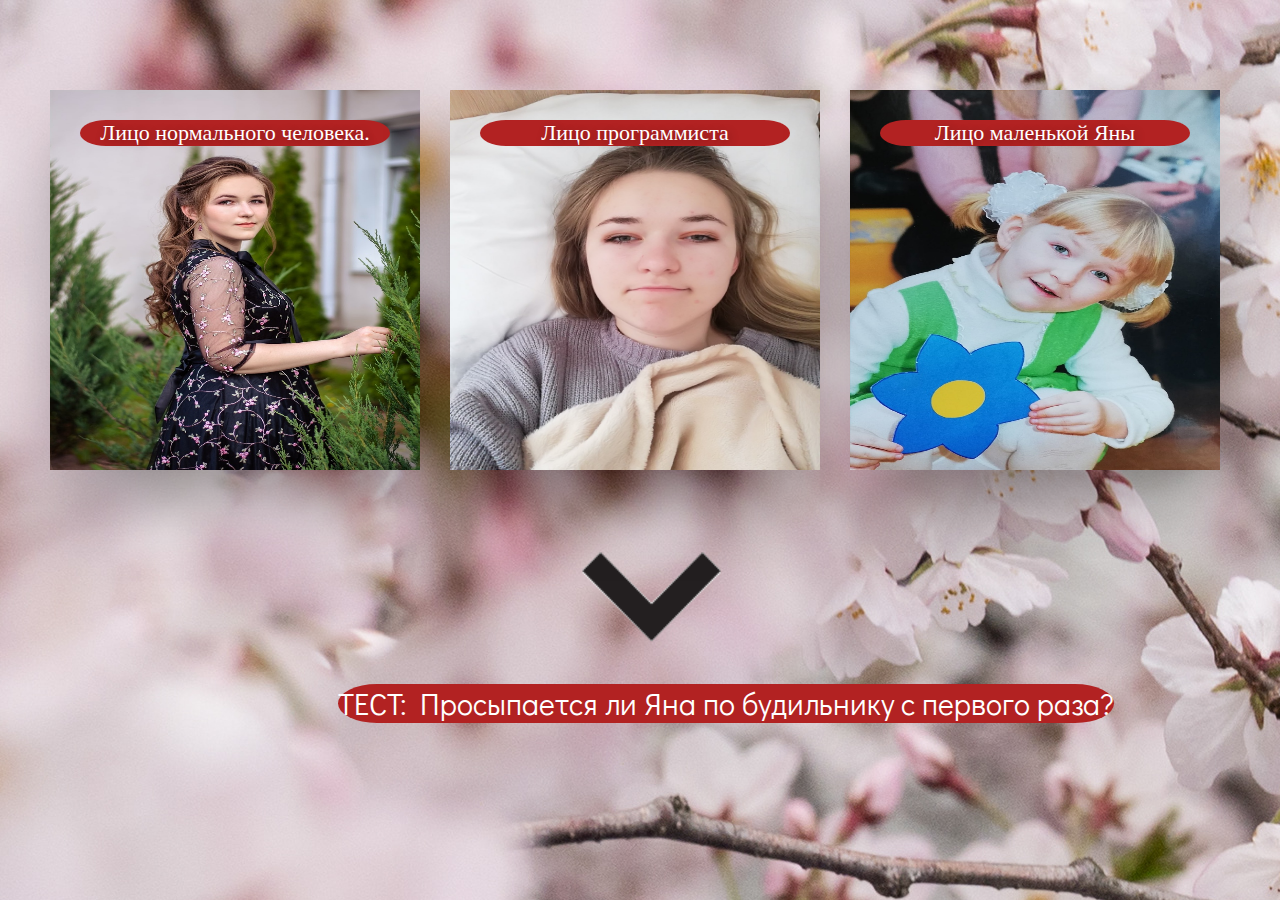
<file: index.html>
<!DOCTYPE html>
<html>
    <head>
    <meta charset="UTF-8">
    <link href="https://fonts.googleapis.com/css2?family=Didact+Gothic&display=swap" rel="stylesheet">
    <link rel="stylesheet" href="assets/style.css">
    <title>Страничка для Яны</title>
</head>
<body> 

<div class="wrap">
 
  <div class="tile">
    <img src="assets/img/norm.jpg" />
    <div class="text">
      <h1>Лицо нормального человека.</h1>
      <h2 class="animate-text">Лицо нормального человека:</h2>
      <p class="animate-text">красивая, милая девушка,<br> жизнерадостная и не подавленная учебой</p>
      <div class="dots">
        <span></span>
        <span></span>
        <span></span>
      </div>
    </div>
  </div>

  <div class="tile">
    <img src="assets/img/prog.jpg" />
    <div class="text">
      <h1>Лицо программиста</h1>
      <h2 class="animate-text">Лицо человека,</h2>
      <p class="animate-text">у которого в неделю 3 лабораторные по web-дизайну и одна лабораторная по Алгоритмизации и программированию</p>
      <div class="dots">
        <span></span>
        <span></span>
        <span></span>
      </div>
    </div>
  </div>

  <div class="tile">
    <img src="assets/img/little.jpg" />
    <div class="text">
      <h1>Лицо маленькой Яны</h1>
      <h2 class="animate-text">Лицо маленького счастливого человечка,</h2>
      <p class="animate-text">еще не знающего, что такое код... </p>
      <div class="dots">
        <span></span>
        <span></span>
        <span></span>
      </div>
    </div>
  </div>
  
</div>

 <div class="giff">
      <img src="assets/img/gif.gif" width="150px" height="150px">
  </div>
  
  <a href="index2.html" class="link">ТЕСТ: Просыпается ли Яна по будильнику с первого раза?</a>

</body>
</html>
</file>
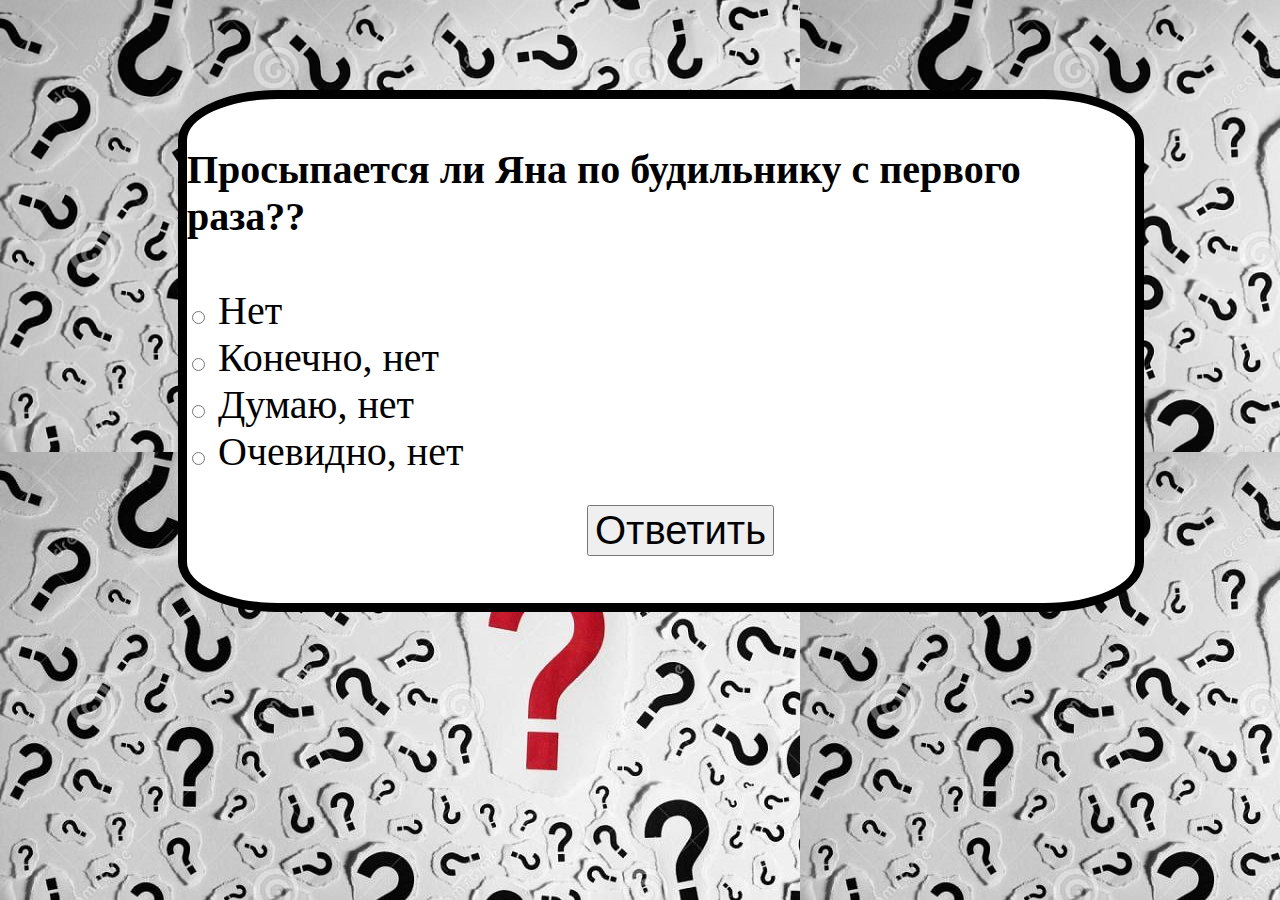
<file: index2.html>
<!DOCTYPE html>
<html>
    <head>
    <meta charset="UTF-8">
    <link href="https://fonts.googleapis.com/css2?family=Didact+Gothic&display=swap" rel="stylesheet">
    <link rel="stylesheet" href="assets/style2.css">
    <title>ПРОСТОЙ ТЕСТ</title>
</head>


<body>
   <form action="" class="f" method="post">
<br><b>Просыпается ли Яна по будильнику с первого раза?? </b><br><br>
<label><input type="radio" name="answer" value="1"> Нет</label><br>
<label><input type="radio" name="answer" value="2"> Конечно, нет</label><br>
<label><input type="radio" name="answer" value="3"> Думаю, нет</label><br>
<label><input type="radio" name="answer" value="4"> Очевидно, нет</label><br>
<input type="submit" name="sbm_answer" class="ans" value="Ответить"><br><br>
</form>
     
    
</body>
</html>
</file>
<file: assets/style.css>
body
{
  font-family: 'Didact Gothic', sans-serif;
  background-image: url(img/fon2.jpg);
}
.wrap
{
  margin:80px auto 0 auto;
  width:100%;
  display:flex;
  align-items:space-around;
  max-width:1200px;
}
.tile
{
  width:380px;
  height:380px;
  margin:10px;
  background-color: #A0522D;
  display:inline-block;
  background-size:cover;
  position:relative;
  cursor:pointer;
  transition: all 0.4s ease-out;
  box-shadow: 0px 35px 77px -17px rgba(0,0,0,0.44);
  overflow:hidden;
  color:white;
  font-family:'Roboto';
    margin-right: 20px;
  
}
.tile img
{
  height:100%;
  width:100%;
  position:absolute;
  top:0;
  left:0;
  z-index:0;
  transition: all 0.4s ease-out;
}
.tile .text
{
  position:absolute;
  padding:30px;
  height:calc(100% - 60px);
}
.tile h1
{
    border-radius: 100px/50px;
    background: #B22222;
 font-size: 22px;
  font-weight:300;
  margin:0;
  text-shadow: 2px 2px 10px rgba(0,0,0,0.3);
    text-align: center;
}
.tile h2
{
    font-size: 28px;
  font-weight:100;
  margin:20px 0 0 0;
  font-style:italic;
   transform: translateX(200px);
}
.tile p
{
    font-size: 30px;
  font-weight:300;
  margin:20px 0 0 0;
  line-height: 25px;

  transform: translateX(-200px);
  transition-delay: 0.2s;
}
.animate-text
{
  opacity:0;
  transition: all 0.6s ease-in-out;
}
.tile:hover
{

box-shadow: 0px 35px 77px -17px rgba(0,0,0,0.64);
  transform:scale(1.05);
}
.tile:hover img
{
  opacity: 0.2;
}
.tile:hover .animate-text
{
  transform:translateX(0);
  opacity:1;
}
.dots
{
  position:absolute;
  bottom:20px;
  right:30px;
  margin: 0 auto;
  width:30px;
  height:30px;
  color:currentColor;
  display:flex;
  flex-direction:column;
  align-items:center;
  justify-content:space-around;
  
}

.dots span
{
    width: 5px;
    height:5px;
    background-color: currentColor;
    border-radius: 50%;
    display:block;
  opacity:0;
  transition: transform 0.4s ease-out, opacity 0.5s ease;
  transform: translateY(30px);
 
}

.tile:hover span
{
  opacity:1;
  transform:translateY(0px);
}

.dots span:nth-child(1)
{
   transition-delay: 0.05s;
}
.dots span:nth-child(2)
{
   transition-delay: 0.1s;
}
.dots span:nth-child(3)
{
   transition-delay: 0.15s;
}

.giff{
    margin-top: 50px;
    margin-left: 570px;
}

.link{
    margin-left: 330px;
    font-size: 30px;
    text-decoration: none;
    border-radius: 100px/50px;
    background-color: #B22222;
    color: #fff;
    
}


@media (max-width: 1000px) {
  .wrap {
   flex-direction: column;
    width:400px;
  }
}
</file>
<file: assets/style2.css>
body{
    background-image: url(img/fonnew.jpg);
    font-size: 40px;
}

.ans{
    margin-top: 30px;
    font-size: 40px;
    margin-left: 400px;
}

.f{
    margin-left: 170px;
    margin-top: 90px;
    border-radius: 100px/50px;
    background-color: #fff;
    border: 9px solid #000;
    
    width: 75%;
}
</file>
